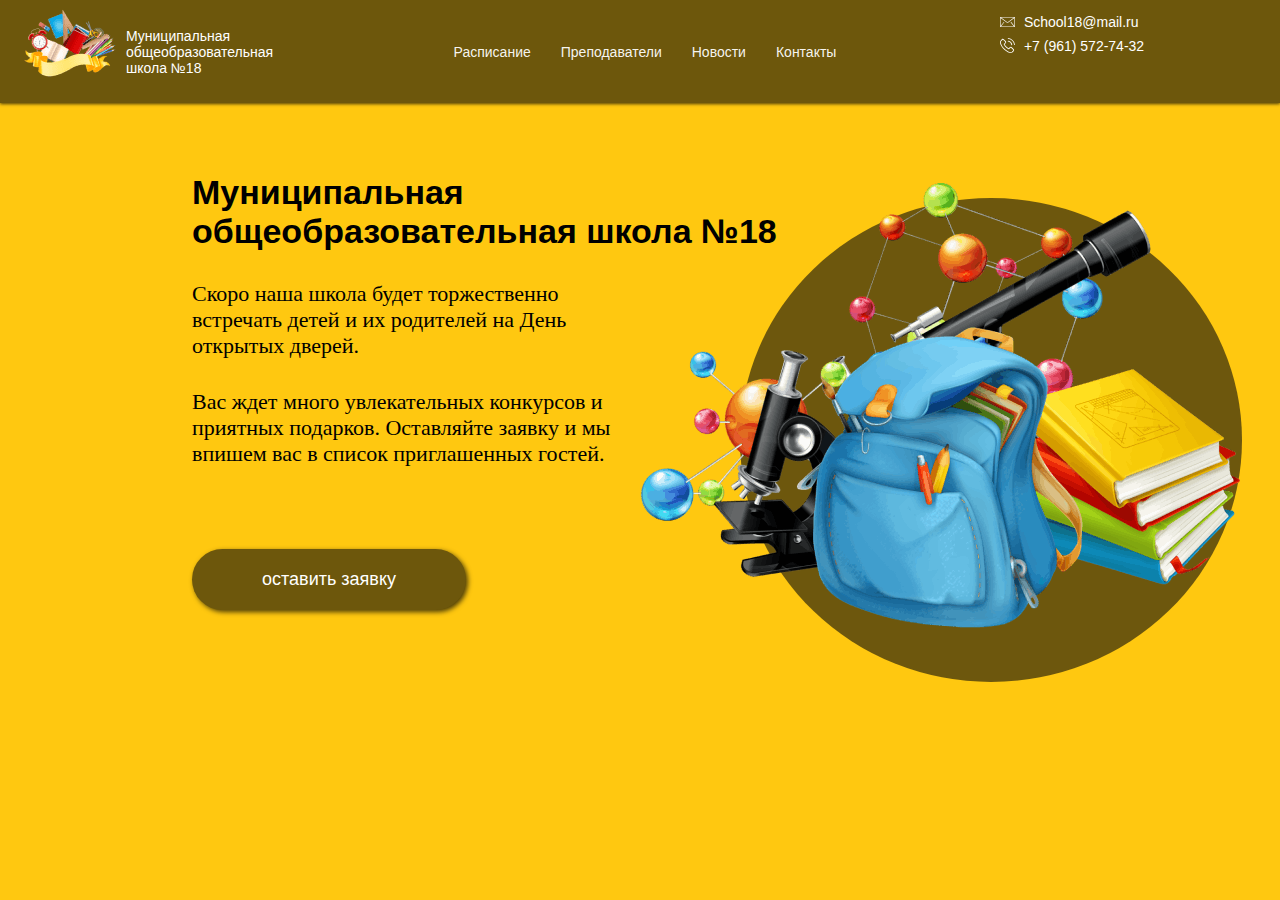
<file: index.html>
<!DOCTYPE html>
<html lang="ru">

<head>
   <meta charset="UTF-8">
   <meta http-equiv="X-UA-Compatible" content="IE=edge">
   <meta name="viewport" content="width=device-width, initial-scale=1.0">
   <title>Муниципальная общеобразовательная школа №18</title>
   <link rel="stylesheet" href="style.css">
</head>

<body>
   <header class="header">
      <div class="icon">
         <img class="icon-image" width="114" src="image/picture left.png" alt="Картинка" class="icon-picture">
         <span class="icon-desc">Муниципальная общеобразовательная школа №18</span>
      </div>
      <nav class="navigation">
         <ul class="navigation-list">
            <li>
               <a class="navigation-link" href="#">Расписание</a>
            </li>
            <li>
               <a class="navigation-link" href="#">Преподаватели</a>
            </li>
            <li>
               <a class="navigation-link" href="#">Новости</a>
            </li>
            <li>
               <a class="navigation-link" href="#">Контакты</a>
            </li>
         </ul>
      </nav>
      <div class="copyright">
         <ul class="copyright-list">
            <li class="email">
               <img class="email-image" src="image/message.svg" alt="Икона письма">
               <span class="email-adress">School18@mail.ru</span>
            </li>
            <li class="phone">
               <img class="phone-image" src="image/teleph.svg" alt="Иконка телефона">
               <span class="phone-number">+7 (961) 572-74-32</span>
            </li>
         </ul>
      </div>
   </header>
   <main class="main">
      <div class="main-text">
         <h1 class="title">Муниципальная общеобразовательная школа №18</h1>
         <p class="text">Скоро наша школа будет торжественно встречать детей и их родителей на День открытых дверей.</p>
         <p class="text">Вас ждет много увлекательных конкурсов и приятных подарков. Оставляйте заявку и мы впишем вас в
            список
            приглашенных гостей.</p>
         <button class="button" type="button">оставить заявку</button>
      </div>
      <div class="main-image">
      </div>
   </main>
</body>

</html>
</file>
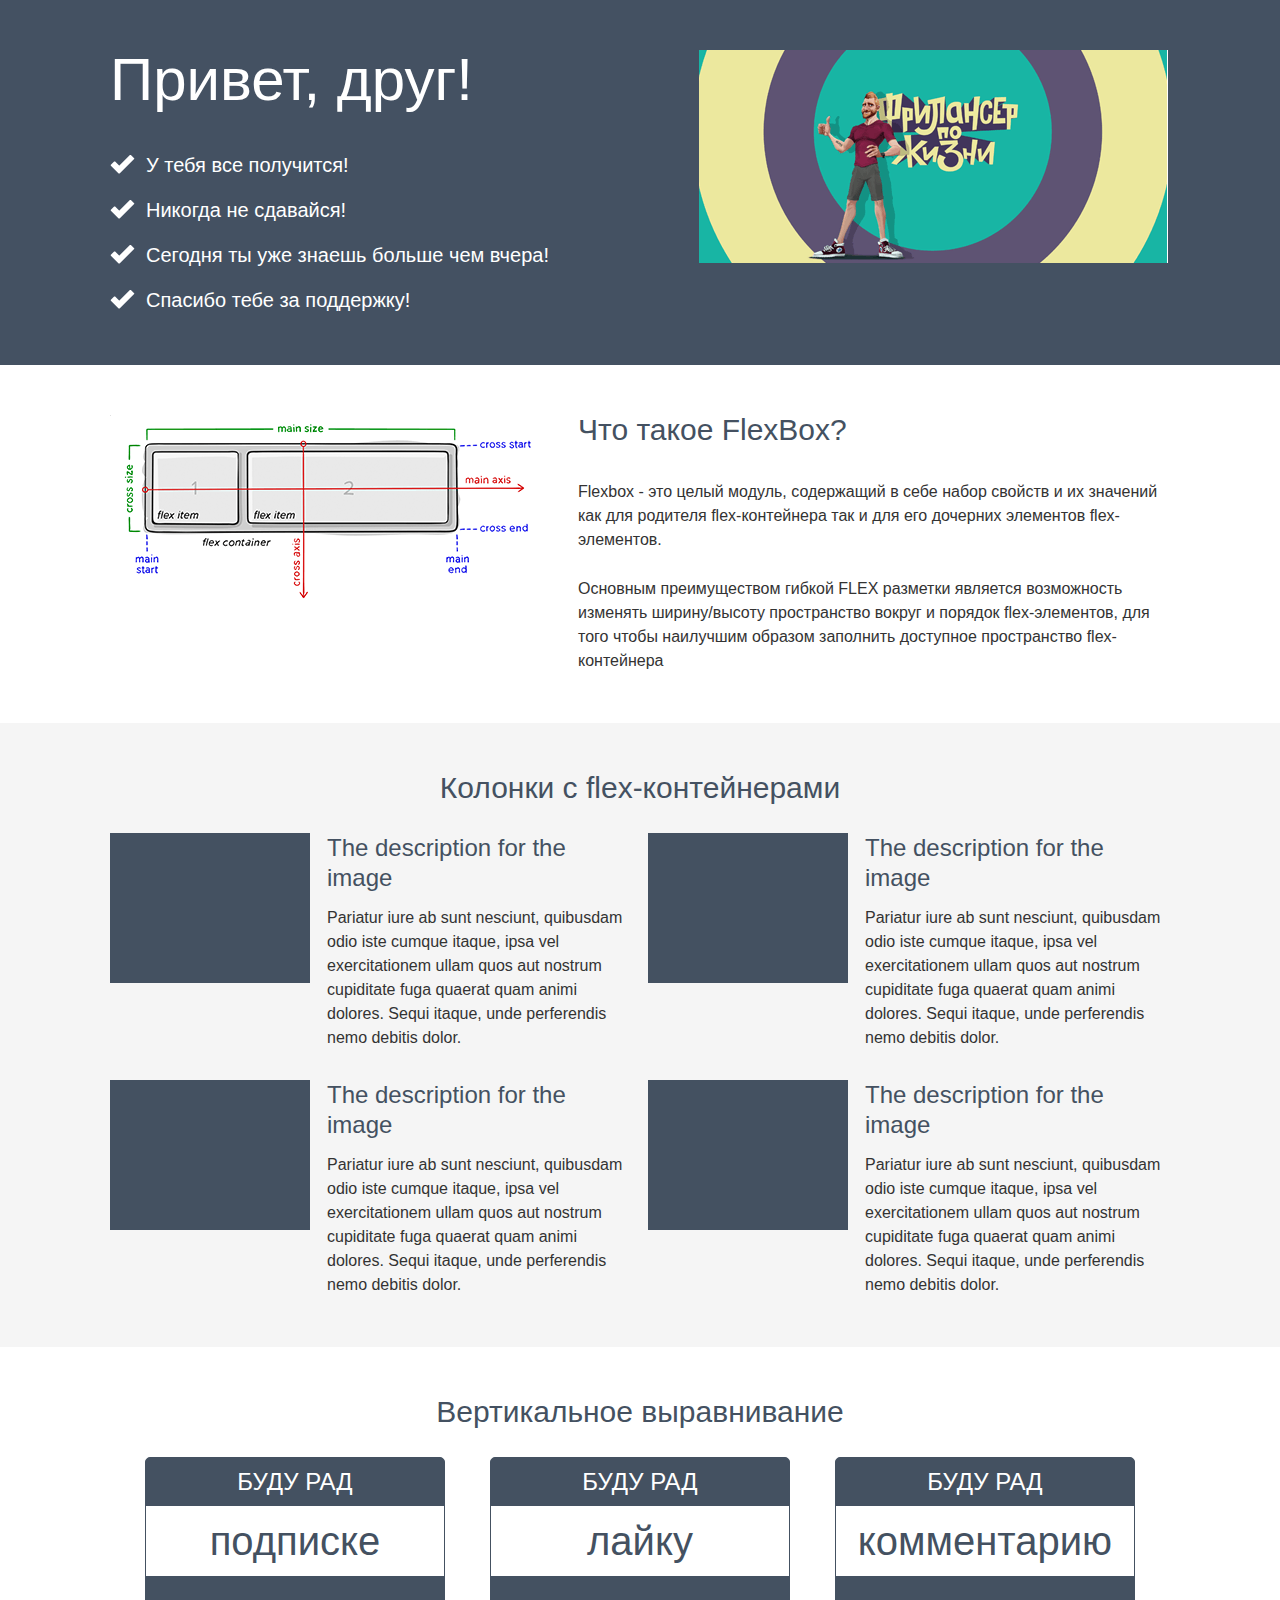
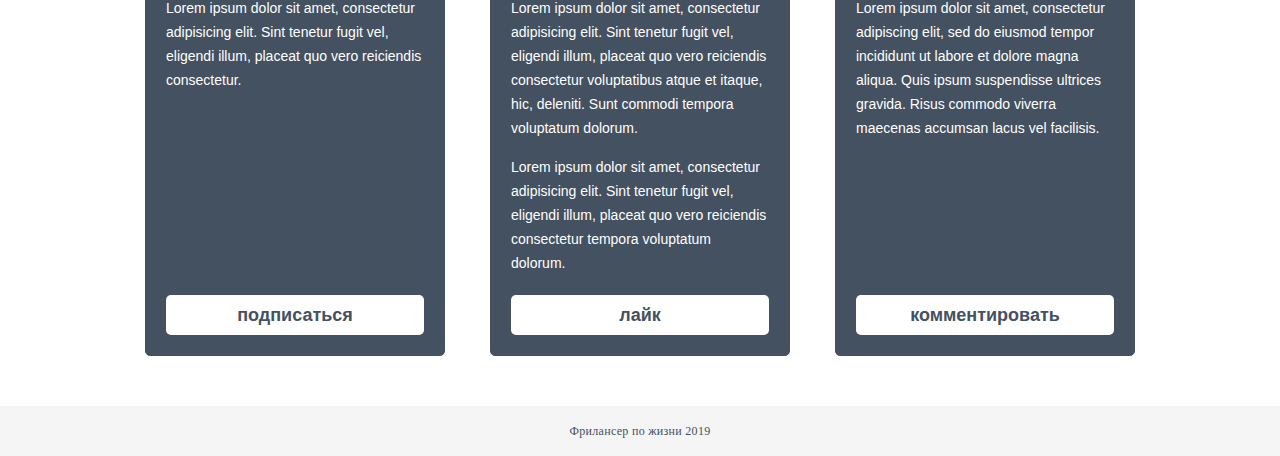
<file: flexbox/index.html>
<!DOCTYPE html>
<html lang="en">

<head>
   <meta charset="UTF-8">
   <meta http-equiv="X-UA-Compatible" content="IE=edge">
   <meta name="viewport" content="width=device-width, initial-scale=1.0, maximum-scale=1.0, user-scalable=0">
   <link rel="stylesheet" href="css/style.css">
   <title>FLEXBOX</title>
</head>

<body>
   <div class="wrapper">
      <div class="content">
         <div class="hi">
            <div class="container">
               <div class="hi__row">
                  <div class="hi__body">
                     <div class="hi__title">
                        Привет, друг!
                     </div>
                     <ul class="hi__list">
                        <li class="hi__list-item">У тебя все получится!</li>
                        <li class="hi__list-item">Никогда не сдавайся!</li>
                        <li class="hi__list-item">Сегодня ты уже знаешь больше чем вчера!</li>
                        <li class="hi__list-item">Спасибо тебе за поддержку!</li>
                     </ul>
                  </div>
                  <div class="hi_image">
                     <img src="img/Layer_1.png" alt="">
                  </div>
               </div>
            </div>
         </div>
         <div class="what">
            <div class="container">
               <div class="what__row">
                  <div class="what__image">
                     <img src="img/layer_2.png" alt="">
                  </div>
                  <div class="what__body">
                     <div class="what__title title">Что такое FlexBox?</div>
                     <div class="what__text">
                        <p>Flexbox - это целый модуль, содержащий в себе набор свойств и их значений как для родителя
                           flex-контейнера так и для его дочерних элементов flex-элементов.</p>
                        <p>Основным преимуществом гибкой FLEX разметки является возможность изменять ширину/высоту
                           пространство вокруг и порядок flex-элементов, для того чтобы наилучшим образом заполнить
                           доступное пространство flex-контейнера</p>
                     </div>
                  </div>
               </div>
            </div>
         </div>
         <div class="columns">
            <div class="container">
               <div class="columns__title title">Колонки с flex-контейнерами</div>
               <div class="columns__row">
                  <div class="columns__column">
                     <div class="columns__item item">
                        <div class="item__row">
                           <div class="item__image">
                              <img src="img/layer_3.png" alt="">
                           </div>
                           <div class="item__body">
                              <div class="item__title">The description for the image</div>
                              <div class="item__text">Pariatur iure ab sunt nesciunt, quibusdam odio iste cumque itaque,
                                 ipsa vel exercitationem ullam quos aut nostrum cupiditate fuga quaerat quam animi
                                 dolores. Sequi itaque, unde perferendis nemo debitis dolor.</div>
                           </div>
                        </div>
                     </div>
                  </div>
                  <div class="columns__column">
                     <div class="columns__item item">
                        <div class="item__row">
                           <div class="item__image">
                              <img src="img/layer_3.png" alt="">
                           </div>
                           <div class="item__body">
                              <div class="item__title">The description for the image</div>
                              <div class="item__text">Pariatur iure ab sunt nesciunt, quibusdam odio iste cumque itaque,
                                 ipsa vel exercitationem ullam quos aut nostrum cupiditate fuga quaerat quam animi
                                 dolores. Sequi itaque, unde perferendis nemo debitis dolor.</div>
                           </div>
                        </div>
                     </div>
                  </div>
                  <div class="columns__column">
                     <div class="columns__item item">
                        <div class="item__row">
                           <div class="item__image">
                              <img src="img/layer_3.png" alt="">
                           </div>
                           <div class="item__body">
                              <div class="item__title">The description for the image</div>
                              <div class="item__text">Pariatur iure ab sunt nesciunt, quibusdam odio iste cumque itaque,
                                 ipsa vel exercitationem ullam quos aut nostrum cupiditate fuga quaerat quam animi
                                 dolores. Sequi itaque, unde perferendis nemo debitis dolor.</div>
                           </div>
                        </div>
                     </div>
                  </div>
                  <div class="columns__column">
                     <div class="columns__item item">
                        <div class="item__row">
                           <div class="item__image">
                              <img src="img/layer_3.png" alt="">
                           </div>
                           <div class="item__body">
                              <div class="item__title">The description for the image</div>
                              <div class="item__text">Pariatur iure ab sunt nesciunt, quibusdam odio iste cumque itaque,
                                 ipsa vel exercitationem ullam quos aut nostrum cupiditate fuga quaerat quam animi
                                 dolores. Sequi itaque, unde perferendis nemo debitis dolor.</div>
                           </div>
                        </div>
                     </div>
                  </div>
               </div>
            </div>
         </div>
      </div>
      <div class="vertical">
         <div class="container">
            <div class="vertical__title title">Вертикальное выравнивание</div>
            <div class="vertical__body">
               <div class="vertical__row">
                  <div class="vertical__column">
                     <div class="vertical__item">
                        <div class="vertical__subtitle">буду рад</div>
                        <div class="vertical__label">подписке</div>
                        <div class="vertical__text">Lorem ipsum dolor sit amet, consectetur adipisicing elit. Sint
                           tenetur fugit vel, eligendi illum, placeat quo vero reiciendis consectetur.</div>
                        <a href="" class="vertical__btn">подписаться</a>
                     </div>
                  </div>
                  <div class="vertical__column">
                     <div class="vertical__item">
                        <div class="vertical__subtitle">буду рад</div>
                        <div class="vertical__label">лайку</div>
                        <div class="vertical__text">
                           <p>Lorem ipsum dolor sit amet, consectetur adipisicing elit. Sint tenetur fugit vel,
                              eligendi illum, placeat quo vero reiciendis consectetur voluptatibus atque et itaque,
                              hic, deleniti. Sunt commodi tempora voluptatum dolorum.</p>
                           <p>Lorem ipsum dolor sit amet, consectetur adipisicing elit. Sint tenetur fugit vel,
                              eligendi illum, placeat quo vero reiciendis consectetur tempora voluptatum dolorum.</p>
                        </div>
                        <a href="" class="vertical__btn">лайк</a>
                     </div>
                  </div>
                  <div class="vertical__column">
                     <div class="vertical__item">
                        <div class="vertical__subtitle">буду рад</div>
                        <div class="vertical__label">комментарию</div>
                        <div class="vertical__text">Lorem ipsum dolor sit amet, consectetur adipiscing elit, sed do
                           eiusmod tempor incididunt ut labore et dolore magna aliqua. Quis ipsum suspendisse
                           ultrices gravida. Risus commodo viverra maecenas accumsan lacus vel facilisis. </div>
                        <a href="" class="vertical__btn">комментировать</a>
                     </div>
                  </div>
               </div>
            </div>
         </div>
      </div>
   </div>
   <div class="footer">
      <div class="container">
         <div class="footer__row">
            <div class="footer__text">Фрилансер по жизни 2019</div>
         </div>
      </div>
   </div>
   </div>
</body>

</html>
</file>
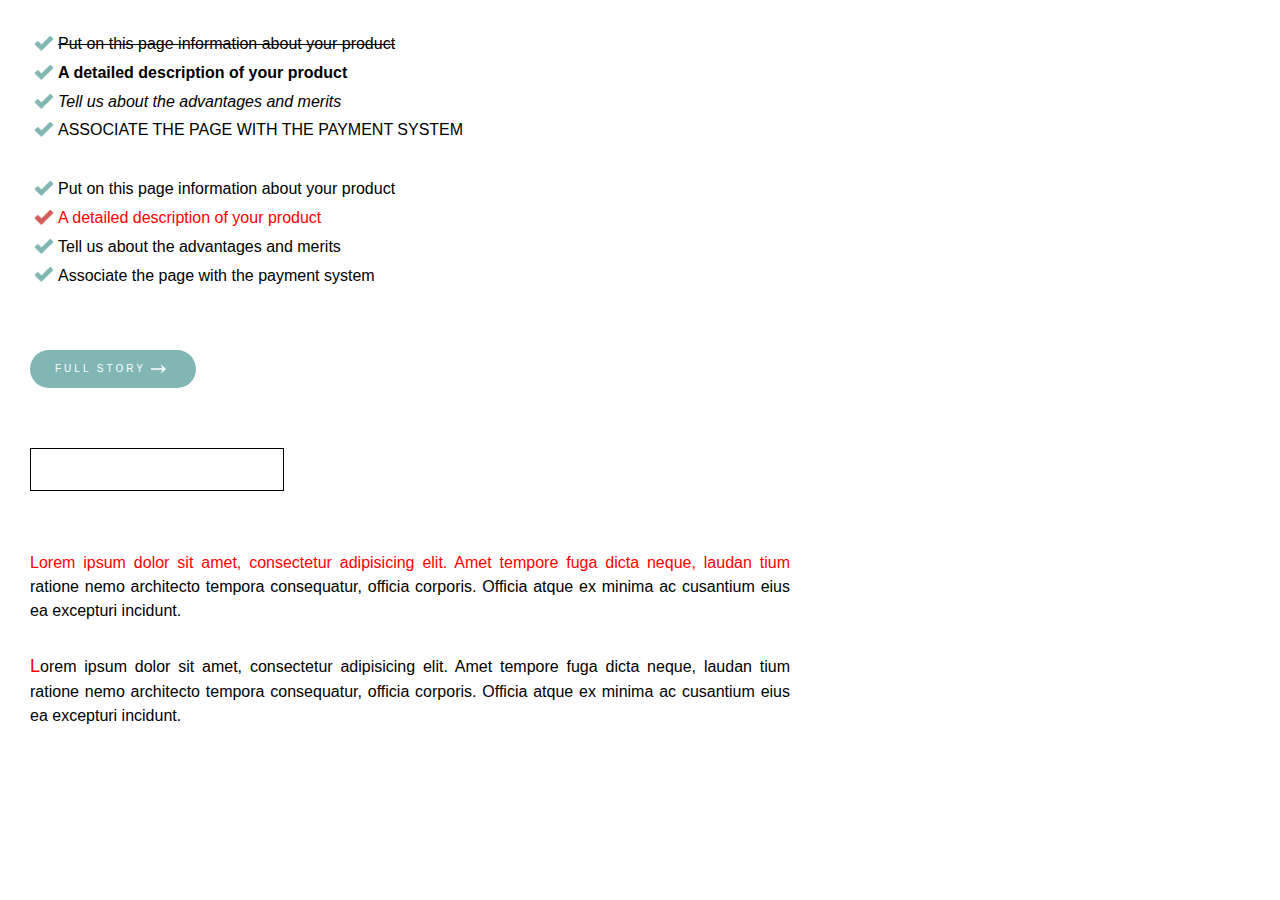
<file: lesson css 6/index.html>
<!DOCTYPE html>
<html lang="en">

<head>
   <meta charset="UTF-8">
   <meta http-equiv="X-UA-Compatible" content="IE=edge">
   <meta name="viewport" content="width=device-width, initial-scale=1.0">
   <link rel="stylesheet" href="style.css">
   <title>lesson 6</title>
</head>

<body>
   <div class="first-list">
      <ul class="first-list-item">
         <li>Put on this page information about your product</li>
         <li>A detailed description of your product</li>
         <li>Tell us about the advantages and merits</li>
         <li>Associate the page with the payment system</li>
      </ul>
   </div>
   <div class="second-list">
      <ul class="second-list-item">
         <li>Put on this page information about your product</li>
         <li>A detailed description of your product</li>
         <li>Tell us about the advantages and merits</li>
         <li>Associate the page with the payment system</li>
      </ul>
   </div>
   <a href="#" target="_blank" class="button-link">
      <span>Full Story</span>
   </a>
   <form action="#">
      <input type="text" class="input-text">
   </form>
   <div class="text">
      <p>
         Lorem ipsum dolor sit amet, consectetur adipisicing elit. Amet tempore fuga dicta neque, laudan
   tium ratione nemo architecto tempora consequatur, officia corporis. Officia atque ex minima ac
   cusantium eius ea excepturi incidunt.
      </p>
      <p>
         Lorem ipsum dolor sit amet, consectetur adipisicing elit. Amet tempore fuga dicta neque, laudan
   tium ratione nemo architecto tempora consequatur, officia corporis. Officia atque ex minima ac
   cusantium eius ea excepturi incidunt.
      </p>
   </div>
</body>

</html>
</file>
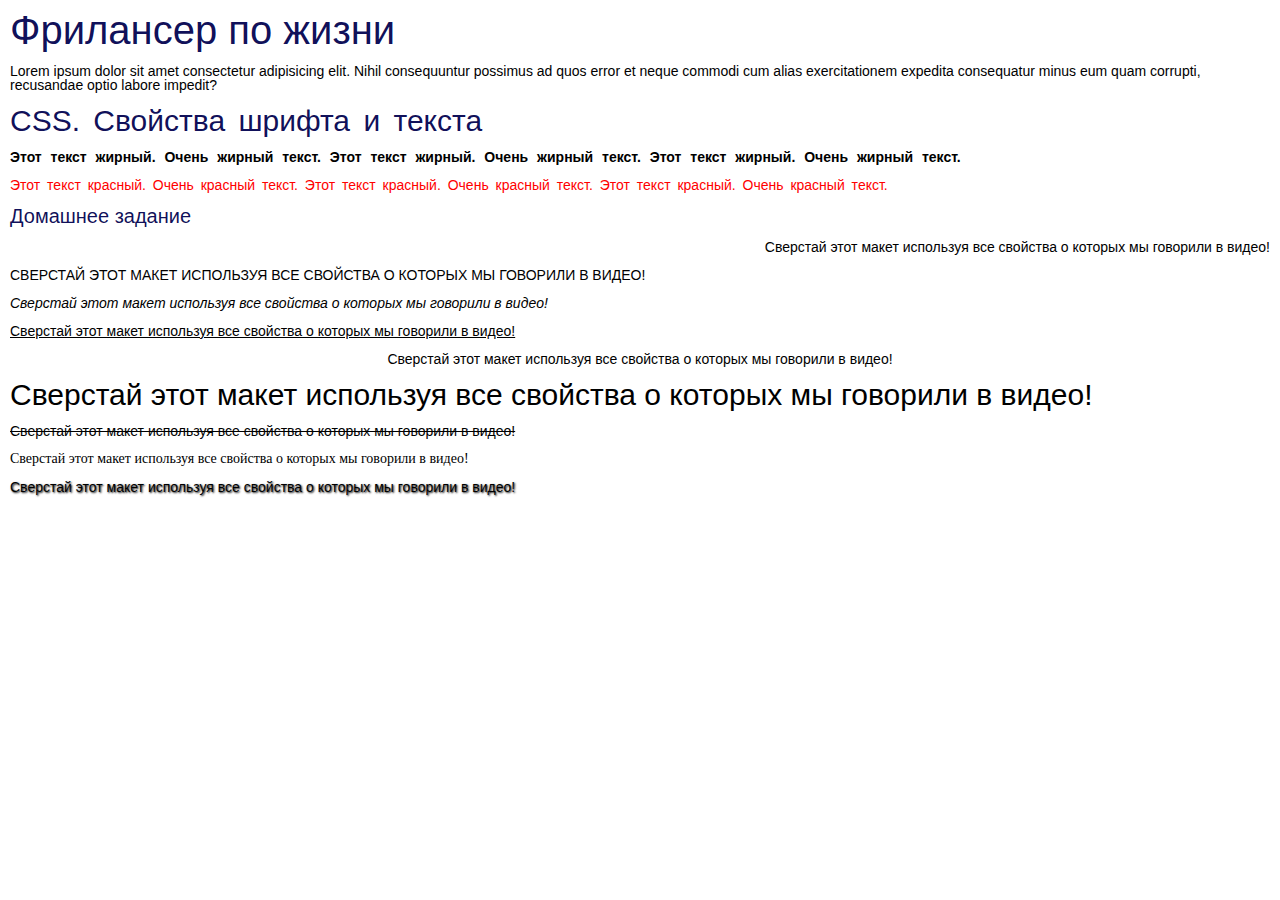
<file: lesson css2/index.html>
<!DOCTYPE html>
<html lang="ru">

<head>
   <meta charset="UTF-8">
   <meta http-equiv="X-UA-Compatible" content="IE=edge">
   <meta name="viewport" content="width=device-width, initial-scale=1.0">
   <link rel="stylesheet" href="style.css">
   <title>CSS 2</title>
</head>

<body>
   <h1>Фрилансер по жизни</h1>
   <br>
   <p class="one" lang="en">Lorem ipsum dolor sit amet consectetur adipisicing elit. Nihil consequuntur possimus ad quos
      error et
      neque
      commodi cum alias exercitationem expedita consequatur minus eum quam corrupti, recusandae optio labore impedit?
   </p>
   <br>
   <h2>CSS. Свойства шрифта и текста</h2>
   <br>
   <p class="bold">Этот текст жирный. Очень жирный текст. Этот текст жирный. Очень жирный текст. Этот текст жирный.
      Очень жирный текст.</p>
   <br>
   <p class="red">Этот текст красный. Очень красный текст. Этот текст красный. Очень красный текст. Этот текст красный.
      Очень красный текст. </p>
   <br>
   <h3>Домашнее задание</h3>
   <br>
   <p class="text-right">Сверстай этот макет используя все свойства о которых мы говорили в видео!</p>
   <br>
   <p class="uppercase">Сверстай этот макет используя все свойства о которых мы говорили в видео!</p>
   <br>
   <p class="italic">Сверстай этот макет используя все свойства о которых мы говорили в видео!</p>
   <br>
   <p class="underline">Сверстай этот макет используя все свойства о которых мы говорили в видео!</p>
   <br>
   <p class="center">Сверстай этот макет используя все свойства о которых мы говорили в видео!</p>
   <br>
   <p class="size30">Сверстай этот макет используя все свойства о которых мы говорили в видео!</p>
   <br>
   <p class="line-throught">Сверстай этот макет используя все свойства о которых мы говорили в видео!</p>
   <br>
   <p class="times-new-roman">Сверстай этот макет используя все свойства о которых мы говорили в видео!</p>
   <br>
   <p class="text-shadow">Сверстай этот макет используя все свойства о которых мы говорили в видео!</p>
</body>

</html>
</file>
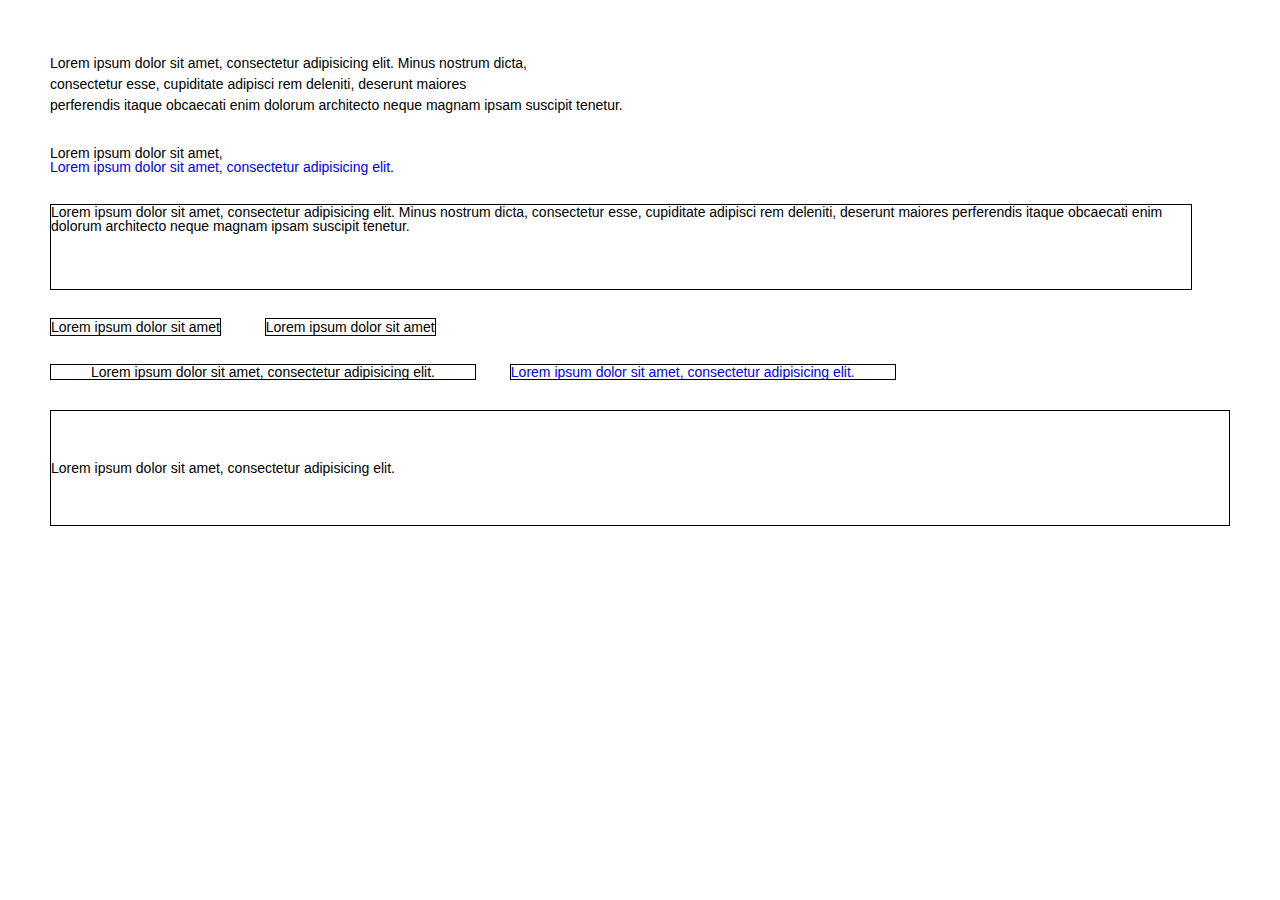
<file: lesson css3/index.html>
<!DOCTYPE html>
<html lang="en">

<head>
   <meta charset="UTF-8">
   <meta http-equiv="X-UA-Compatible" content="IE=edge">
   <meta name="viewport" content="width=device-width, initial-scale=1.0">
   <link rel="stylesheet" href="style.css">
   <title>CSS 3</title>
</head>

<body>
   <div class="width611">Lorem ipsum dolor sit amet, consectetur adipisicing elit. Minus nostrum dicta, <br>
      consectetur esse, cupiditate adipisci rem deleniti, deserunt maiores <br>
      perferendis itaque obcaecati enim dolorum architecto neque magnam ipsam suscipit tenetur.</div>
   <span>Lorem ipsum dolor sit amet, </span>
   <a href=”#” class="link-block">Lorem ipsum dolor sit amet, consectetur adipisicing elit. </a>
   <div class="block1142">Lorem ipsum dolor sit amet, consectetur adipisicing elit. Minus nostrum dicta, consectetur
      esse, cupiditate
      adipisci rem deleniti, deserunt maiores perferendis itaque obcaecati enim dolorum architecto neque magnam ipsam
      suscipit tenetur.

   </div>

   <div class="inline margin-r">Lorem ipsum dolor sit amet</div>
   <p class="inline">Lorem ipsum dolor sit amet</p>
   <br>
   <span class="inline-block padding-l-r"> Lorem ipsum dolor sit amet, consectetur adipisicing elit. </span>
   <a href=”#” class="inline-block padding-r">Lorem ipsum dolor sit amet, consectetur adipisicing elit. </a>
   <span class="block">

      Lorem ipsum dolor sit amet, consectetur adipisicing elit.

   </span>
</body>

</html>
</file>
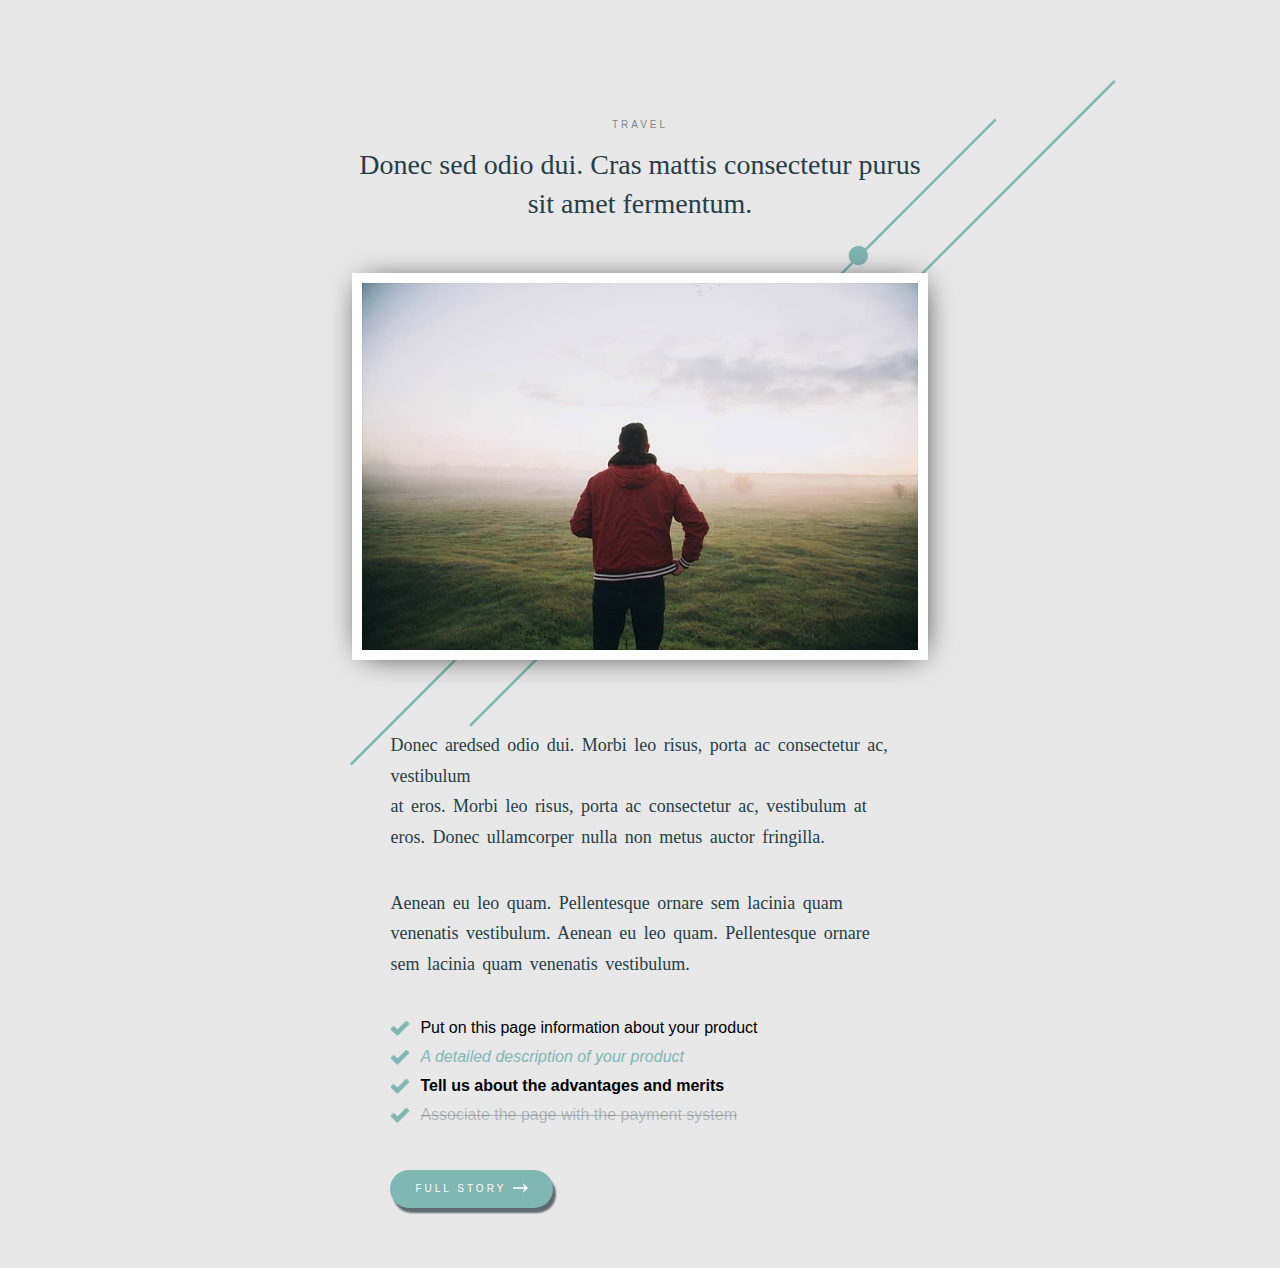
<file: maket2/index.html>
<!DOCTYPE html>
<html lang="en">

<head>
   <meta charset="UTF-8">
   <meta http-equiv="X-UA-Compatible" content="IE=edge">
   <meta name="viewport" content="width=device-width, initial-scale=1.0">
   <link rel="stylesheet" href="style.css">
   <title>Travel</title>
</head>

<body>
   <div class="header">
      <p class="header-text">Travel</p>

      <h1 class="title">Donec sed odio dui. Cras mattis consectetur purus <br> sit amet fermentum. </h1>

      <img class="image" src="image/run-man.jpg" alt="Человек, что бежит">

      <div class="main-text">

         <p class="text">Donec aredsed odio dui. Morbi leo risus, porta ac consectetur ac, vestibulum <br> at eros.
            Morbi leo
            risus, porta ac
            consectetur ac, vestibulum at eros. Donec ullamcorper nulla non metus auctor fringilla.
         </p>

         <p class="text">Aenean eu leo quam. Pellentesque ornare sem lacinia quam venenatis vestibulum. Aenean eu leo
            quam.
            Pellentesque
            ornare sem lacinia quam venenatis vestibulum. </p>
      </div>

      <div class="footer">

         <ul class="list">
            <li class="list-item simple">Put on this page information about your product</li>
            <li class="list-item italic">A detailed description of your product</li>
            <li class="list-item bold">Tell us about the advantages and merits</li>
            <li class="list-item line-throught">Associate the page with the payment system</li>
         </ul>

         <a href="#" target="_blank" class="button-link">
            <span>Full Story</span>
         </a>
      </div>
   </div>
</body>

</html>
</file>
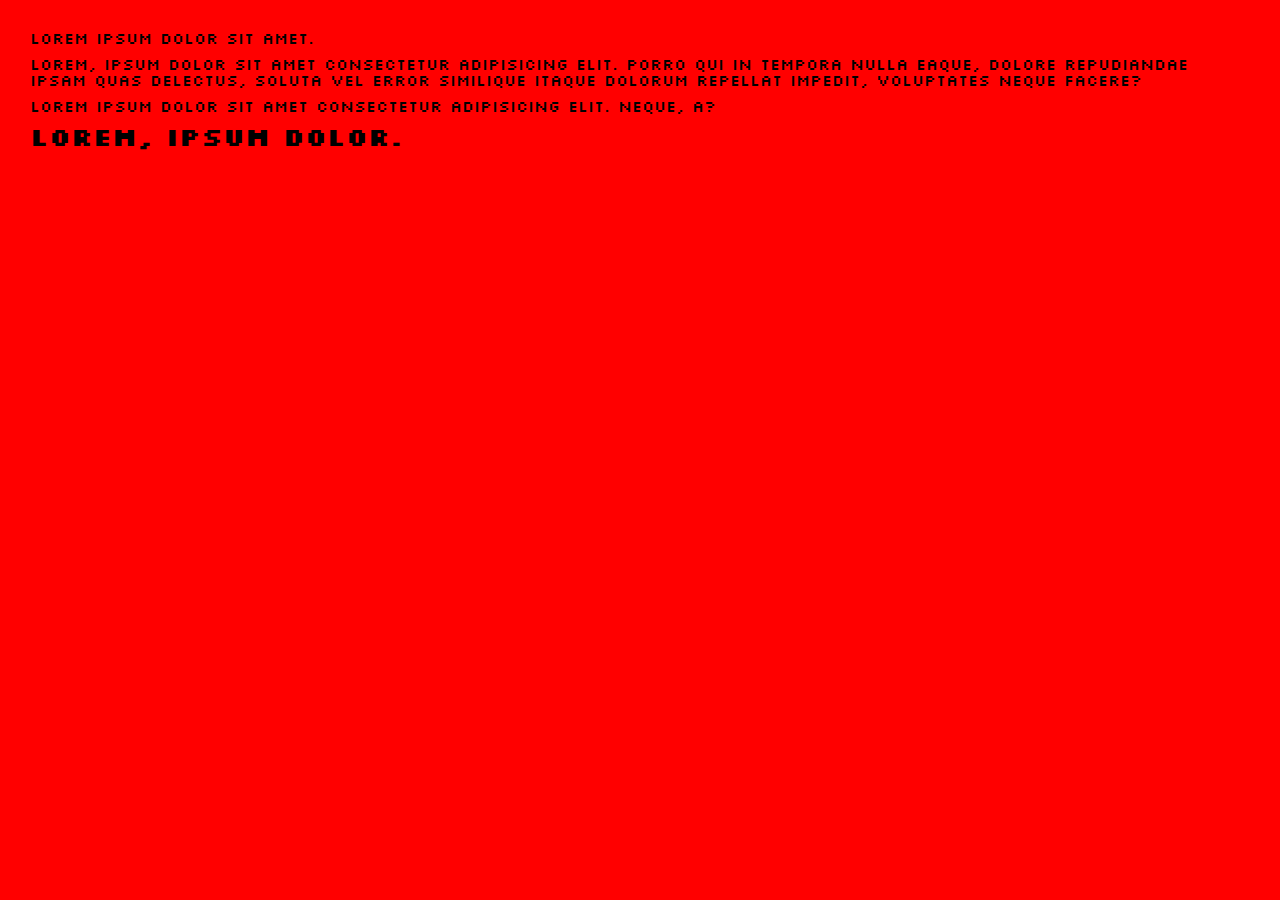
<file: try to work scss & prepros/index.html>
<!DOCTYPE html>
<html lang="en">

<head>
   <meta charset="UTF-8">
   <meta http-equiv="X-UA-Compatible" content="IE=edge">
   <meta name="viewport" content="width=device-width, initial-scale=1.0">
   <link rel="stylesheet" href="css/style.css">
   <title>Document</title>
</head>

<body>
   <p>Lorem ipsum dolor sit amet.</p>
   <p>Lorem, ipsum dolor sit amet consectetur adipisicing elit. Porro qui in tempora nulla eaque, dolore repudiandae
      ipsam quas delectus, soluta vel error similique itaque dolorum repellat impedit, voluptates neque facere?</p>
   <p>Lorem ipsum dolor sit amet consectetur adipisicing elit. Neque, a?</p>
   <h1>Lorem, ipsum dolor.</h1>
</body>

</html>
</file>
<file: style.css>
body {
   background-color: #FFC810;
   font-family: 'Roboto', sans-serif;
   font-size: 14px;
   margin: 0;
   padding: 0;
}

.header {
   margin: 0;
   padding: 0;
   background-color: #6d570c;
   color: white;
   display: grid;
   grid-template-columns: 1fr 2fr 1fr;
   box-shadow: 0 1px 3px #4b3c09;
}

.icon {
   display: flex;
   align-items: center;
   margin: 0 auto;
}

.icon-desc {
   max-width: 182px;
   cursor: default;
}

.navigation-list {
   height: 75px;
   display: flex;
   flex-wrap: wrap;
   gap: 5px 10px;
   align-items: center;
   justify-content: center;
   list-style-type: none;
   margin-left: 10px;
   padding: 0;
}

.navigation-link {
   padding: 10px;
   text-decoration: none;
   transition: color 0.15s ease-in;
}

.navigation-link:link,
.navigation-link:visited,
.navigation-link:active {
   color: rgba(255, 255, 255, 0.953);
}

.navigation-link:hover {
   color: #FFC810;
   ;
}

.copyright-list {
   display: flex;
   flex-direction: column;
   align-items: flex-start;
   gap: 8px 0;
   list-style-type: none;
}

.email-image {
   margin-right: 5px;
}

.phone-image {
   vertical-align: bottom;
   margin-right: 5px;
}

.main {
   width: 70%;
   margin: 0 auto;
   padding: 0;
   display: grid;
   grid-template-columns: repeat(2, minmax(100px, 467px));
}

.title {
   font-size: 34px;
   margin-top: 70px;
   width: 592px;
   min-width: 100px;
}

.text {
   font-family: 'Times New Roman', Times, serif;
   font-size: 22px;
   margin-top: 30px;
}

.button {
   font-size: 18px;
   border: none;
   color: white;
   background-color: #6d570c;
   padding: 20px 70px;
   border-radius: 40px;
   margin-top: 60px;
   transition: background-color 0.15s ease-in;
   box-shadow: 2px 2px 5px #4b3c09;
}

.button:hover {
   background-color: #4b3c09;
}

.main-image {
   background:
      url(image/backbag.png) 0 80px,
      url(image/Ellipse.svg) 100px 95px;
   background-repeat: no-repeat;
   width: 700px;
   height: 600px;
   z-index: -2;
}
</file>
<file: flexbox/css/style.css>
* {
   padding: 0;
   margin: 0;
   border: 0;
}

*,
*:before,
*:after {
   -moz-box-sizing: border-box;
   -webkit-box-sizing: border-box;
   box-sizing: border-box;
}

:focus,
:active {
   outline: none;
}

a:focus,
a:active {
   outline: none;
}

nav,
footer,
header,
aside {
   display: block;
}

html,
body {
   height: 100%;
   width: 100%;
   font-size: 100%;
   line-height: 1;
   font-size: 14px;
   -ms-text-size-adjust: 100%;
   -moz-text-size-adjust: 100%;
   -webkit-text-size-adjust: 100%;
}

input,
button,
textarea {
   font-family: inherit;
}

input::-ms-clear {
   display: none;
}

button {
   cursor: pointer;
}

button::-moz-focus-inner {
   padding: 0;
   border: 0;
}

a,
a:visited {
   text-decoration: none;
}

a:hover {
   text-decoration: none;
}

ul li {
   list-style: none;
}

img {
   vertical-align: top;
}

h1,
h2,
h3,
h4,
h5,
h6 {
   font-size: inherit;
   font-weight: 400;
}

/*======================*/
.wrapper {
   font-family: Arial, Helvetica, sans-serif;
   min-height: 100%;
   overflow: hidden;
   display: flex;
   flex-direction: column;
}

.container {
   max-width: 1100px;
   margin: 0 auto;
   padding: 0 20px;
}

.content {
   flex: 1 1 auto;
}

.hi {
   background-color: #445162;
   padding: 50px 0;
}

.hi__row {
   display: flex;
   justify-content: space-between;
}

.hi__body {
   color: white;
   padding: 0 30px 0 0;
}

.hi__title {
   font-size: 60px;
   margin: 0 0 40px 0;
}

.hi__list {}

.hi__list-item {
   background: url(../img/icon/check.png) 0 5px no-repeat;
   padding: 0 0 0 36px;
   line-height: 1.5;
   font-size: 20px;
   margin: 0 0 15px 0;
}

.hi__list-item:last-child {
   margin: 0;
}

.hi_image {
   flex: 0 0 471px;
}

.what {
   padding: 50px 0;
}

.what__row {
   display: flex;
}

.what__image {
   flex: 0 0 430px;
}

.what__image img {
   max-width: 100%;
}

.what__body {
   flex: 1 1 auto;
   padding: 0 0 0 38px;
}

.what__title {
   margin: 0 0 35px 0;
}

.title {
   font-size: 30px;
   color: #445161;
}

.what__text {}

.what__text p {
   color: #333333;
   font-size: 16px;
   line-height: 24px;
   margin: 0 0 25px 0;
}

.what__text p:last-child {
   margin: 0%;
}

.columns {
   background-color: #F5F5F5;
   padding: 50px 0 20px 0;
}

.columns__title {
   text-align: center;
   margin: 0 0 30px 0;
}

.columns__row {
   display: flex;
   flex-wrap: wrap;
   margin: 0 -8px;
}

.columns__column {
   flex: 0 1 50%;
   margin: 0 0 30px 0;
   padding: 0 8px;
}

.columns__item {}

.item {}

.item__row {
   display: flex;
}

.item__image {
   flex: 0 0 200px;
}

.item__body {
   flex: 1 1 auto;
   padding: 0 0 0 15px;
}

.item__title {
   color: #445161;
   font-size: 24px;
   line-height: 30px;
   margin: 0 0 13px 0;
}

.item__text {
   color: #333333;
   font-size: 16px;
   line-height: 24px;
}

.vertical {
   padding: 50px 0;
}

.vertical__title {
   text-align: center;
   margin: 0 0 30px 0;
}

.vertical__body {
   max-width: 990px;
   margin: 0 auto;
}

.vertical__row {
   display: flex;
   margin: 0 -22.5px;
}

.vertical__column {
   flex: 0 1 33.333%;
   padding: 0 22.5px;
   display: flex;
}

.vertical__item {
   background-color: #445161;
   color: white;
   border-radius: 5px;
   border: 1px solid #445161;
   padding: 0 0 20px 0;
   display: flex;
   flex-direction: column;
}

.vertical__subtitle {
   font-size: 24px;
   text-transform: uppercase;
   text-align: center;
   padding: 12px 0;
}

.vertical__label {
   text-align: center;
   background-color: white;
   color: #445161;
   font-size: 40px;
   padding: 15px 0;
}

.vertical__text {
   padding: 20px;
   line-height: 24px;
   flex: 1 1 auto;
}

.vertical__text p {
   margin: 0 0 15px 0;
}

.vertical__text p:last-child {
   margin: 0;
}

.vertical__btn {
   display: block;
   height: 40px;
   background-color: white;
   margin: 0 20px;
   line-height: 40px;
   text-align: center;
   border-radius: 5px;
   font-size: 18px;
   color: #445162;
   font-weight: 700;
}

.footer {
   background-color: #F5F5F5;
}

.footer__row {
   display: flex;
   height: 50px;
   justify-content: center;
   align-items: center;
}

.footer__text {
   font-size: 12px;
   letter-spacing: 0.3px;
   color: #445162;
}
</file>
<file: lesson css 6/style.css>
* {
   padding: 0;
   margin: 0;
   border: 0;
}

*,
*:before,
*:after {
   -moz-box-sizing: border-box;
   -webkit-box-sizing: border-box;
   box-sizing: border-box;
}

:focus,
:active {
   outline: none;
}

a:focus,
a:active {
   outline: none;
}

nav,
footer,
header,
aside {
   display: block;
}

html,
body {
   height: 100%;
   width: 100%;
   font-size: 100%;
   line-height: 1;
   font-size: 14px;
   -ms-text-size-adjust: 100%;
   -moz-text-size-adjust: 100%;
   -webkit-text-size-adjust: 100%;
}

input,
button,
textarea {
   font-family: inherit;
}

input::-ms-clear {
   display: none;
}

button {
   cursor: pointer;
}

button::-moz-focus-inner {
   padding: 0;
   border: 0;
}

a,
a:visited {
   text-decoration: none;
}

a:hover {
   text-decoration: none;
}

ul li {
   list-style: none;
}

img {
   vertical-align: top;
}

h1,
h2,
h3,
h4,
h5,
h6 {
   font-size: inherit;
   font-weight: 400;
}

body {
   padding: 30px;
   font-family: Arial, Helvetica, sans-serif;
   font-size: 16px;
}

.first-list,
.second-list {
   margin-bottom: 30px;
}

.second-list {
   margin-bottom: 60px;
}

.first-list-item,
.second-list-item {
   line-height: 1.8;
}

.first-list-item li::before,
.second-list-item li::before {
   background: url(image/check-icon.svg) center/20px no-repeat;
   content: '';
   padding: 0 0 0 28px;
   cursor: default;
}

.first-list-item li:first-child {
   text-decoration: line-through;
}

.first-list-item li:nth-child(2) {
   font-weight: 700;
}

.first-list-item li:nth-child(3) {
   font-style: italic;
}

.first-list-item li:last-child {
   text-transform: uppercase;
}

.second-list-item li:nth-child(2)::before {
   content: '';
   background: url(image/check-icon-red.svg) center/20px no-repeat;
}

.second-list-item li:nth-child(2) {
   color: red;
}

.button-link {
   background-color: #80B7B3;
   display: inline-block;
   padding: 14px 25px;
   border-radius: 30px;
   color: white;
   text-transform: uppercase;
   letter-spacing: 3px;
   font-size: 10px;
   margin: 0 0 60px;
}

.button-link span::after {
   padding: 0px 25px 0px 0px;
   content: '';
   background: url(image/Shape-2.svg) center/15px no-repeat;
}

.button-link:hover {
   background-color: #3A5856;
}

.button-link:active {
   background-color: #818181;
}

.input-text {
   border: 1px solid black;
   padding: 10px;
   font-size: 18px;
}

.input-text:focus {
   border: 1px solid aqua;
   box-shadow: 0 0 10px aqua;
}

form {
   margin: 0 0 60px 0;
}

.text {
   width: 760px;
   height: 280px;
   text-align: justify;
}

.text p {
   margin: 0 0 30px 0;
   line-height: 1.5;
}

.text p:first-child::first-line {
   color: red;
}

.text p:last-child::first-letter {
   color: red;
   font-size: 18px;
}
</file>
<file: lesson css2/style.css>
* {
   padding: 0;
   margin: 0;
   border: 0;
}

*,
*:before,
*:after {
   -moz-box-sizing: border-box;
   -webkit-box-sizing: border-box;
   box-sizing: border-box;
}

:focus,
:active {
   outline: none;
}

a:focus,
a:active {
   outline: none;
}

nav,
footer,
header,
aside {
   display: block;
}

html,
body {
   height: 100%;
   width: 100%;
   font-size: 100%;
   line-height: 1;
   font-size: 14px;
   -ms-text-size-adjust: 100%;
   -moz-text-size-adjust: 100%;
   -webkit-text-size-adjust: 100%;
}

input,
button,
textarea {
   font-family: inherit;
}

input::-ms-clear {
   display: none;
}

button {
   cursor: pointer;
}

button::-moz-focus-inner {
   padding: 0;
   border: 0;
}

a,
a:visited {
   text-decoration: none;
}

a:hover {
   text-decoration: none;
}

ul li {
   list-style: none;
}

img {
   vertical-align: top;
}

h1,
h2,
h3,
h4,
h5,
h6 {
   font-size: inherit;
   font-weight: 400;
}

body {
   padding: 10px;
}

h1 {
   font-size: 40px;
   font-weight: 300;
   font-family: Arial, Helvetica, sans-serif;
   color: rgba(2, 2, 79, 0.942);
}

.one {
   font-family: Arial, Helvetica, sans-serif;
}

h2 {
   font-family: Arial, Helvetica, sans-serif;
   font-size: 30px;
   word-spacing: 5px;
   color: rgba(2, 2, 79, 0.942);
}

.bold {
   font-family: Arial, Helvetica, sans-serif;
   font-weight: bold;
   word-spacing: 5px;
}

.red {
   font-family: Arial, Helvetica, sans-serif;
   color: red;
   word-spacing: 3px;
}

h3 {
   font-family: Arial, Helvetica, sans-serif;
   font-size: 20px;
   color: rgba(2, 2, 79, 0.942);
}

.text-right {
   font-family: Arial, Helvetica, sans-serif;
   text-align: right;
}

.uppercase {
   font-family: Arial, Helvetica, sans-serif;
   text-transform: uppercase;
}

.italic {
   font-family: Arial, Helvetica, sans-serif;
   font-style: oblique;
}

.underline {
   font-family: Arial, Helvetica, sans-serif;
   text-decoration: underline;
}

.center {
   font-family: Arial, Helvetica, sans-serif;
   text-align: center;
}

.size30 {
   font-family: Arial, Helvetica, sans-serif;
   font-size: 30px;
}

.line-throught {
   font-family: Arial, Helvetica, sans-serif;
   text-decoration: line-through;
}

.text-shadow {
   font-family: Arial, Helvetica, sans-serif;
   text-shadow: 1px 1px 2px black;
}
</file>
<file: lesson css3/style.css>
* {
   padding: 0;
   margin: 0;
   border: 0;
}

*,
*:before,
*:after {
   -moz-box-sizing: border-box;
   -webkit-box-sizing: border-box;
   box-sizing: border-box;
}

:focus,
:active {
   outline: none;
}

a:focus,
a:active {
   outline: none;
}

nav,
footer,
header,
aside {
   display: block;
}

html,
body {
   height: 100%;
   width: 100%;
   font-size: 100%;
   line-height: 1;
   font-size: 14px;
   -ms-text-size-adjust: 100%;
   -moz-text-size-adjust: 100%;
   -webkit-text-size-adjust: 100%;
}

input,
button,
textarea {
   font-family: inherit;
}

input::-ms-clear {
   display: none;
}

button {
   cursor: pointer;
}

button::-moz-focus-inner {
   padding: 0;
   border: 0;
}

a,
a:visited {
   text-decoration: none;
}

a:hover {
   text-decoration: none;
}

ul li {
   list-style: none;
}

img {
   vertical-align: top;
}

h1,
h2,
h3,
h4,
h5,
h6 {
   font-size: inherit;
   font-weight: 400;
}

body {
   padding: 53px 50px;
   font-family: Arial, Helvetica, sans-serif;
}

.width611 {
   width: 611px;
   line-height: 1.5;
   margin: 0 0 30px 0;
}

.link-block {
   display: block;
   margin-bottom: 30px;
}

.block1142 {
   width: 1142px;
   height: 86px;
   border: 1px solid black;
   margin-bottom: 30px;
}

.inline {
   display: inline;
   border: 1px solid black;
}

.inline-block {
   display: inline-block;
   border: 1px solid black;
   margin-top: 30px;
}

.block {
   display: block;
   border: 1px solid black;
   margin-top: 30px;
   padding: 50px 0;
}

.padding-l-r {
   padding: 0 40px;
   margin-right: 30px;
}

.padding-r {
   padding: 0 40px 0 0;
}

.margin-r {
   margin-right: 40px;
}
</file>
<file: maket2/style.css>
* {
   padding: 0;
   margin: 0;
   border: 0;
}

*,
*:before,
*:after {
   -moz-box-sizing: border-box;
   -webkit-box-sizing: border-box;
   box-sizing: border-box;
}

:focus,
:active {
   outline: none;
}

a:focus,
a:active {
   outline: none;
}

nav,
footer,
header,
aside {
   display: block;
}

html,
body {
   height: 100%;
   width: 100%;
   font-size: 100%;
   line-height: 1;
   font-size: 14px;
   -ms-text-size-adjust: 100%;
   -moz-text-size-adjust: 100%;
   -webkit-text-size-adjust: 100%;
}

input,
button,
textarea {
   font-family: inherit;
}

input::-ms-clear {
   display: none;
}

button {
   cursor: pointer;
}

button::-moz-focus-inner {
   padding: 0;
   border: 0;
}

a,
a:visited {
   text-decoration: none;
}

a:hover {
   text-decoration: none;
}

ul li {
   list-style: none;
}

img {
   vertical-align: top;
}

h1,
h2,
h3,
h4,
h5,
h6 {
   font-size: inherit;
   font-weight: 400;
}

body {
   background-color: #E8E8E8;
   font-family: Arial, "Helvetica Neue", Helvetica, sans-serif;
   background-image: url(image/two-line.png);
   background-repeat: no-repeat;
   background-position: 350px 80px;
   background-size: 60% auto;
   background-attachment: scroll;
}

.header {
   width: 50%;
   margin: 120px auto auto;

}

.header-text {
   text-transform: uppercase;
   letter-spacing: 3px;
   color: rgba(39, 61, 70, 0.6);
   text-align: center;
   margin-bottom: 15px;
   font-size: 10px;
}

.title {
   font-family: 'Times New Roman', Times, serif;
   font-size: 28px;
   line-height: 1.4;
   text-align: center;
   color: rgba(39, 61, 70, 1);
   margin-bottom: 60px;
}

.image {
   margin: 0 auto 80px;
   width: 87%;
   height: auto;
   outline: 10px solid white;
   box-shadow: 2px 2px 30px black;
   display: flex;
   align-items: center;
   justify-self: center;
   transition: outline 0.3s ease-in;
}

.image:hover {
   outline: 10px solid #275653;
}

.main-text {
   width: 78%;
   margin: 0 auto;
}

.text {
   margin-bottom: 35px;
   font-family: 'Times New Roman', Times, serif;
   font-size: 18px;
   line-height: 1.7;
   color: #273D46;
   word-spacing: 3px;
}

.footer {
   width: 78%;
   margin: 0 auto;
}

.list {
   margin-bottom: 40px;
}

.list-item {
   line-height: 1.8;
   padding: 0 0 0 30px;
   font-size: 16px;
   background: url(image/check-icon.svg) left center/20px auto no-repeat;
}

.italic {
   font-style: italic;
   color: #80B7B3;
}

.bold {
   font-weight: 700;
}

.line-throught {
   text-decoration: line-through;
   color: rgba(39, 61, 70, 0.3);
}

.button-link {
   background-color: #80B7B3;
   display: inline-block;
   padding: 14px 25px;
   border-radius: 30px;
   color: white;
   text-transform: uppercase;
   letter-spacing: 3px;
   font-size: 10px;
   box-shadow: 3px 5px 2px #5E6A70;
   margin: 0 0 60px;
   transition: background-color 0.15s ease-in;
}

.button-link span {
   padding: 0px 22px 0px 0px;
   background: url(image/Shape-2.svg) right top/15px auto no-repeat;
}

.button-link:hover {
   background-color: #275653;
}

.button-link:active {
   position: relative;
   top: 4px;
   left: 2px;
   box-shadow: 1px 1px 2px #5E6A70;
}
</file>
<file: try to work scss & prepros/css/style.css>
@import url("https://fonts.googleapis.com/css2?family=Silkscreen:wght@400;700&display=swap");
* {
  padding: 0;
  margin: 0;
  border: 0;
}

*,
*:before,
*:after {
  -webkit-box-sizing: border-box;
  box-sizing: border-box;
}

:focus,
:active {
  outline: none;
}

a:focus,
a:active {
  outline: none;
}

nav,
footer,
header,
aside {
  display: block;
}

html,
body {
  height: 100%;
  width: 100%;
  font-size: 100%;
  line-height: 1;
  font-size: 14px;
  -ms-text-size-adjust: 100%;
  -moz-text-size-adjust: 100%;
  -webkit-text-size-adjust: 100%;
}

input,
button,
textarea {
  font-family: inherit;
}

input::-ms-clear {
  display: none;
}

button {
  cursor: pointer;
}

button::-moz-focus-inner {
  padding: 0;
  border: 0;
}

a,
a:visited {
  text-decoration: none;
}

a:hover {
  text-decoration: none;
}

ul li {
  list-style: none;
}

img {
  vertical-align: top;
}

h1,
h2,
h3,
h4,
h5,
h6 {
  font-size: inherit;
  font-weight: inherit;
}

body {
  background-color: red;
  padding: 30px;
  font-family: "Silkscreen", cursive;
}
body p {
  margin-bottom: 10px;
  font-size: 16px;
}
body h1 {
  font-size: 25px;
  display: -webkit-box;
  display: -ms-flexbox;
  display: flex;
  font-family: "Silkscreen", cursive;
  font-weight: 700;
}
</file>
